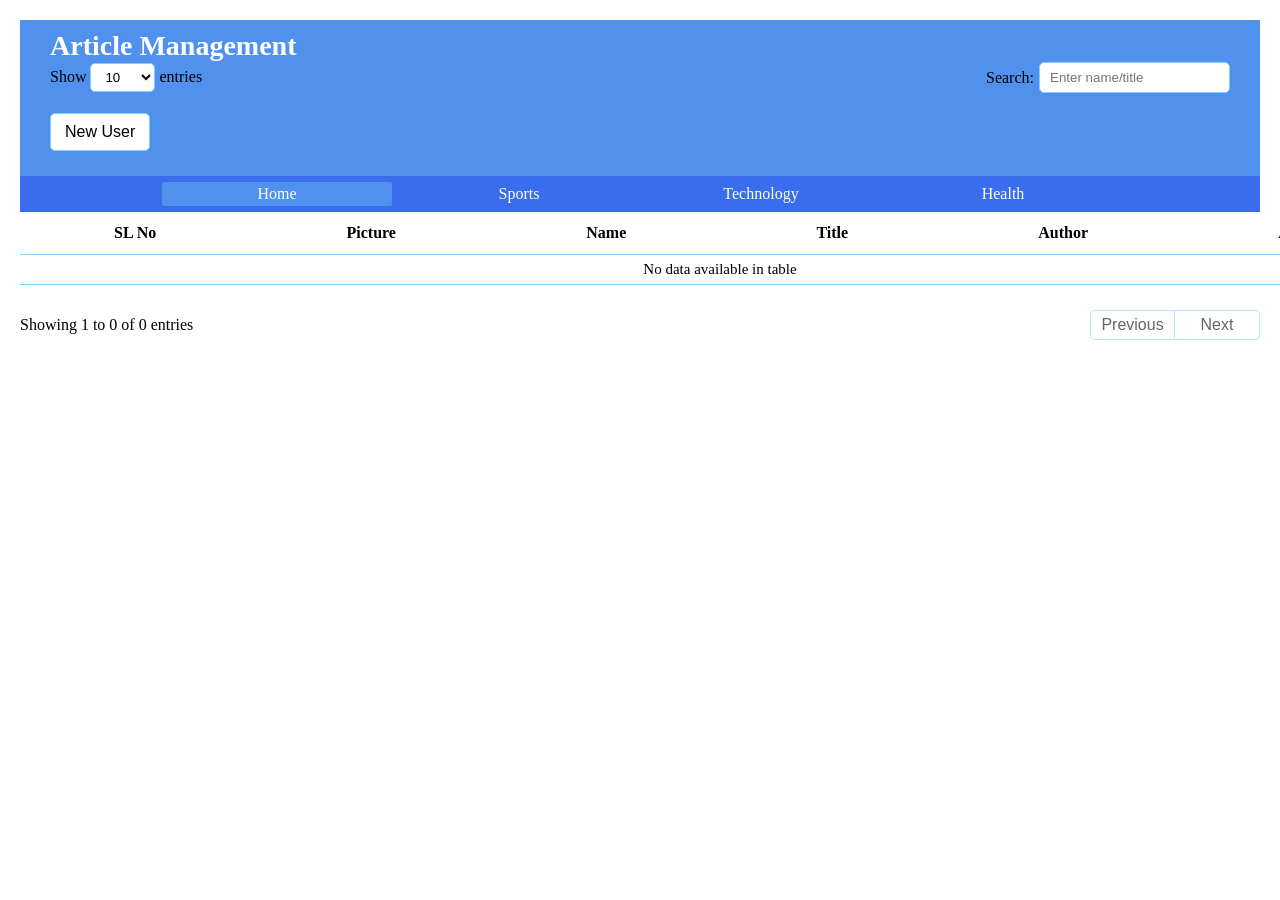
<file: index.html>
<!DOCTYPE html>
<html lang="en">
  <head>
    <meta charset="UTF-8" />
    <meta name="viewport" content="width=device-width, initial-scale=1.0" />

    <!--Font Awesome CDN-->
    <link
      rel="stylesheet"
      href="https://cdnjs.cloudflare.com/ajax/libs/font-awesome/6.2.1/css/all.min.css"
      integrity="sha512-MV7K8+y+gLIBoVD59lQIYicR65iaqukzvf/nwasF0nqhPay5w/9lJmVM2hMDcnK1OnMGCdVK+iQrJ7lzPJQd1w=="
      crossorigin="anonymous"
      referrerpolicy="no-referrer"
    />

    <title>Home</title>
    <link rel="stylesheet" href="style.css" />
  </head>
  <body>
    <main>
      <div class="container">
        <header>
          <div class="header">
            <h5>Article Management</h5>
            <div class="filterEntries">
              <div class="entries">
                Show
                <select name="" id="table_size">
                  <option value="10">10</option>
                  <option value="20">20</option>
                  <option value="50">50</option>
                  <option value="100">100</option>
                </select>
                entries
              </div>

              <div class="filter">
                <label for="search">Search:</label>
                <input
                  type="search"
                  name=""
                  id="search"
                  placeholder="Enter name/title"
                />
              </div>
            </div>

            <div class="addMemberBtn">
              <button>New User</button>
            </div>
          </div>
          <div class="menu-bar">
            <ul>
              <li class="active"><a href="index.html">Home</a></li>
              <li><a href="Sports.html" target="blank">Sports</a></li>
              <li>
                <a href="Technology.html" target="blank">Technology</a>
              </li>
              <li>
                <a href="Health.html" target="blank">Health</a>
              </li>
            </ul>
          </div>
        </header>

        <table>
          <thead>
            <tr class="heading">
              <th>SL No</th>
              <th>Picture</th>
              <th>Name</th>
              <th>Title</th>

              <th>Author</th>

              <th>Action</th>
            </tr>
          </thead>

          <tbody class="userInfo">
            <!-- <tr><td class="empty" colspan="11" align="center">No data available in table</td></tr> -->
            <!-- <tr>
                    <td>1</td>
                    <td><img src="./img/pic1.png" alt="" width="40" height="40"></td>
                    <td>John Doe</td>
                    
                    <td>New York</td>
                    <td>Front-End Developer</td>
                    
                    <td>
                        <button><i class="fa-regular fa-eye"></i></button>
                        <button><i class="fa-regular fa-pen-to-square"></i></button>
                        <button><i class="fa-regular fa-trash-can"></i></button>
                    </td>
                </tr>
                <tr>
                    <td>1</td>
                    <td><img src="./img/pic1.png" alt="" width="40" height="40"></td>
                    <td>John Doe</td>
                   
                    <td>New York</td>
                    <td>Front-End Developer</td>
                   
                    <td>
                        <button><i class="fa-regular fa-eye"></i></button>
                        <button><i class="fa-regular fa-pen-to-square"></i></button>
                        <button><i class="fa-regular fa-trash-can"></i></button>
                    </td>
                </tr>
                <tr>
                    <td>1</td>
                    <td><img src="./img/pic1.png" alt="" width="40" height="40"></td>
                    <td>John Doe</td>
                   
                    <td>New York</td>
                    <td>Front-End Developer</td>
                    
                    <td>
                        <button><i class="fa-regular fa-eye"></i></button>
                        <button><i class="fa-regular fa-pen-to-square"></i></button>
                        <button><i class="fa-regular fa-trash-can"></i></button>
                    </td>
                </tr>
                <tr>
                    <td>1</td>
                    <td><img src="./img/pic1.png" alt="" width="40" height="40"></td>
                    <td>John Doe</td>
                    
                    <td>New York</td>
                    <td>Front-End Developer</td>
                   
                    <td>
                        <button><i class="fa-regular fa-eye"></i></button>
                        <button><i class="fa-regular fa-pen-to-square"></i></button>
                        <button><i class="fa-regular fa-trash-can"></i></button>
                    </td>
                </tr> -->
          </tbody>
        </table>

        <footer>
          <span class="showEntries">Showing 1 to 10 of 50 entries</span>
          <div class="pagination">
            <!-- <button>Prev</button>
                <button class="active">1</button>
                <button>2</button>
                <button>3</button>
                <button>4</button>
                <button>5</button>
                <button>Next</button> -->
          </div>
        </footer>
      </div>

      <!--Popup Form-->

      <div class="dark_bg">
        <div class="popup">
          <header>
            <h2 class="modalTitle">Login</h2>
            <button class="closeBtn">&times;</button>
          </header>

          <div class="body">
            <form action="#" id="myForm">
              <div class="imgholder">
                <label for="uploadimg" class="upload">
                  <input type="file" name="" id="uploadimg" class="picture" />
                  <i class="fa-solid fa-plus"></i>
                </label>
                <img
                  src="img/user.png"
                  alt=""
                  width="150"
                  height="150"
                  class="img"
                />
              </div>

              <div class="inputFieldContainer">
                <div class="nameField">
                  <div class="form_control">
                    <label for="fName">Name:</label>
                    <input type="text" name="" id="fName" required />
                  </div>
                </div>

                <div class="post">
                  <div class="form_control">
                    <label for="position">Title:</label>
                    <input type="text" name="" id="position" required />
                  </div>
                </div>
                <div class="Salary">
                  <div class="form_control">
                    <label for="salary">Author:</label>
                    <input type="text" name="" id="salary" required />
                  </div>
                </div>
              </div>
            </form>
          </div>

          <footer class="popupFooter">
            <button form="myForm" class="submitBtn">Login</button>
          </footer>
        </div>
      </div>

      <script src="app.js"></script>
    </main>
  </body>
</html>
</file>
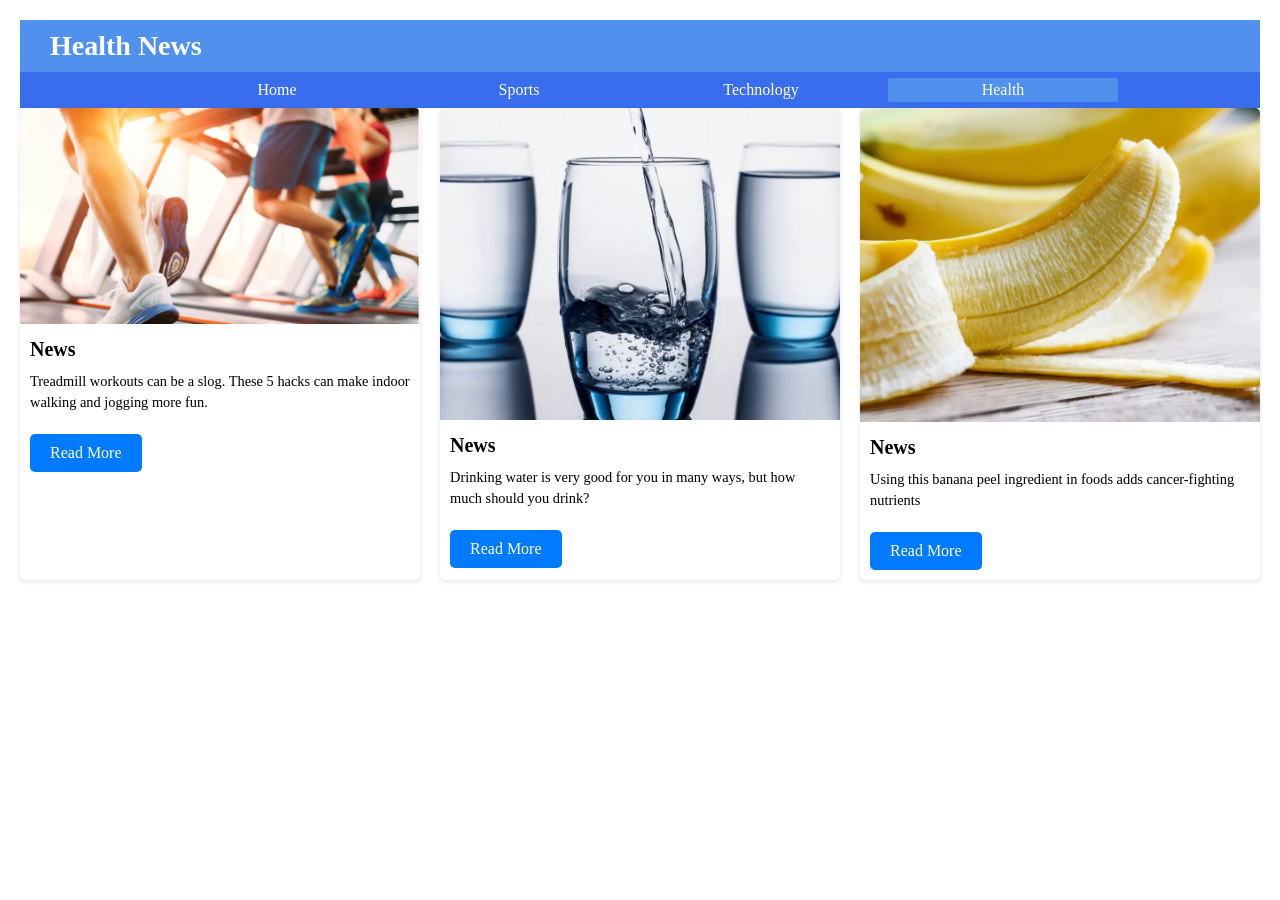
<file: Health.html>
<!DOCTYPE html>
<html lang="en">
  <head>
    <meta charset="UTF-8" />
    <meta name="viewport" content="width=device-width, initial-scale=1.0" />
    <link rel="stylesheet" href="style.css" />
    <title>Health</title>
  </head>
  <body>
    <main>
      <div class="header">
        <h5>Health News</h5>
      </div>
      <div class="menu-bar">
        <ul>
          <li><a href="index.html">Home</a></li>
          <li><a href="Sports.html" target="blank">Sports</a></li>
          <li>
            <a href="Technology.html" target="blank">Technology</a>
          </li>
          <li class="active">
            <a href="Health.html" target="blank">Health</a>
          </li>
        </ul>
      </div>

      <section class="news-section">
        <article class="news-article">
          <img src="img/img h 1.png" alt="News Image" />
          <h2>News</h2>
          <p>
            Treadmill workouts can be a slog. These 5 hacks can make indoor
            walking and jogging more fun.
          </p>
          <a href="#" class="read-more">Read More</a>
        </article>

        <article class="news-article">
          <img src="img/img h 2.png" alt="News Image" />
          <h2>News</h2>
          <p>
            Drinking water is very good for you in many ways, but how much
            should you drink?
          </p>
          <a href="#" class="read-more">Read More</a>
        </article>
        <article class="news-article">
          <img src="img/img h 3.png" alt="News Image" />
          <h2>News</h2>
          <p>
            Using this banana peel ingredient in foods adds cancer-fighting
            nutrients
          </p>
          <a href="#" class="read-more">Read More</a>
        </article>
      </section>
    </main>
  </body>
</html>
</file>
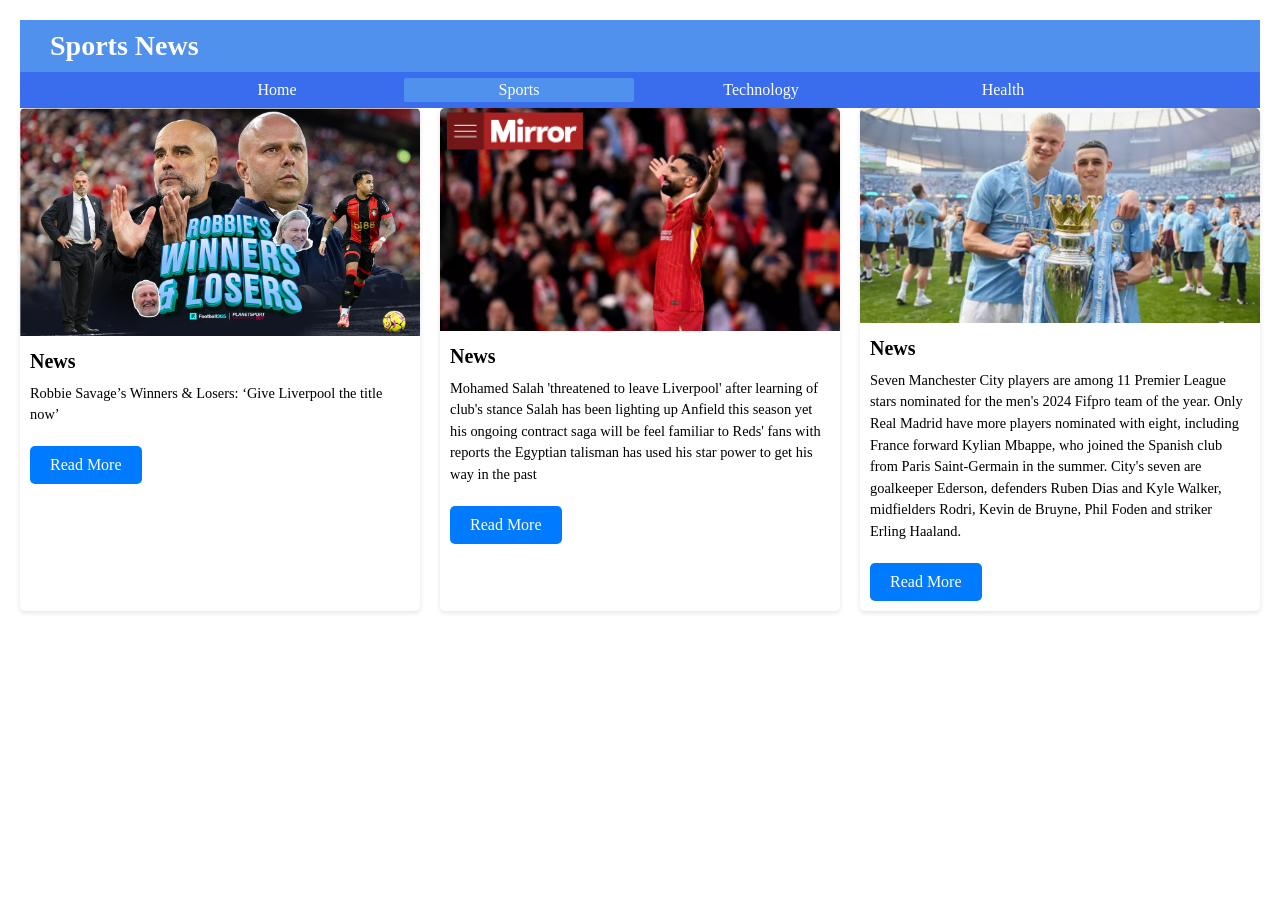
<file: Sports.html>
<!DOCTYPE html>
<html lang="en">
  <head>
    <meta charset="UTF-8" />
    <meta name="viewport" content="width=device-width, initial-scale=1.0" />
    <link rel="stylesheet" href="style.css" />
    <title>Sports</title>
  </head>
  <body>
    <main>
      <div class="header">
        <h5>Sports News</h5>
      </div>
      <div class="menu-bar">
        <ul>
          <li><a href="index.html">Home</a></li>
          <li class="active">
            <a href="Sports.html" target="blank">Sports</a>
          </li>
          <li>
            <a href="Technology.html" target="blank">Technology</a>
          </li>
          <li>
            <a href="Health.html" target="blank">Health</a>
          </li>
        </ul>
      </div>

      <section class="news-section">
        <article class="news-article">
          <img src="img/img sp 1.png" alt="News Image" />
          <h2>News</h2>
          <p>
            Robbie Savage’s Winners & Losers: ‘Give Liverpool the title now’
          </p>
          <a href="#" class="read-more">Read More</a>
        </article>

        <article class="news-article">
          <img src="img/img sp 2.png" alt="News Image" />
          <h2>News</h2>
          <p>
            Mohamed Salah 'threatened to leave Liverpool' after learning of
            club's stance Salah has been lighting up Anfield this season yet his
            ongoing contract saga will be feel familiar to Reds' fans with
            reports the Egyptian talisman has used his star power to get his way
            in the past
          </p>
          <a href="#" class="read-more">Read More</a>
        </article>
        <article class="news-article">
          <img src="img/img sp 3.png" alt="News Image" />
          <h2>News</h2>
          <p>
            Seven Manchester City players are among 11 Premier League stars
            nominated for the men's 2024 Fifpro team of the year. Only Real
            Madrid have more players nominated with eight, including France
            forward Kylian Mbappe, who joined the Spanish club from Paris
            Saint-Germain in the summer. City's seven are goalkeeper Ederson,
            defenders Ruben Dias and Kyle Walker, midfielders Rodri, Kevin de
            Bruyne, Phil Foden and striker Erling Haaland.
          </p>
          <a href="#" class="read-more">Read More</a>
        </article>
      </section>
    </main>
  </body>
</html>
</file>
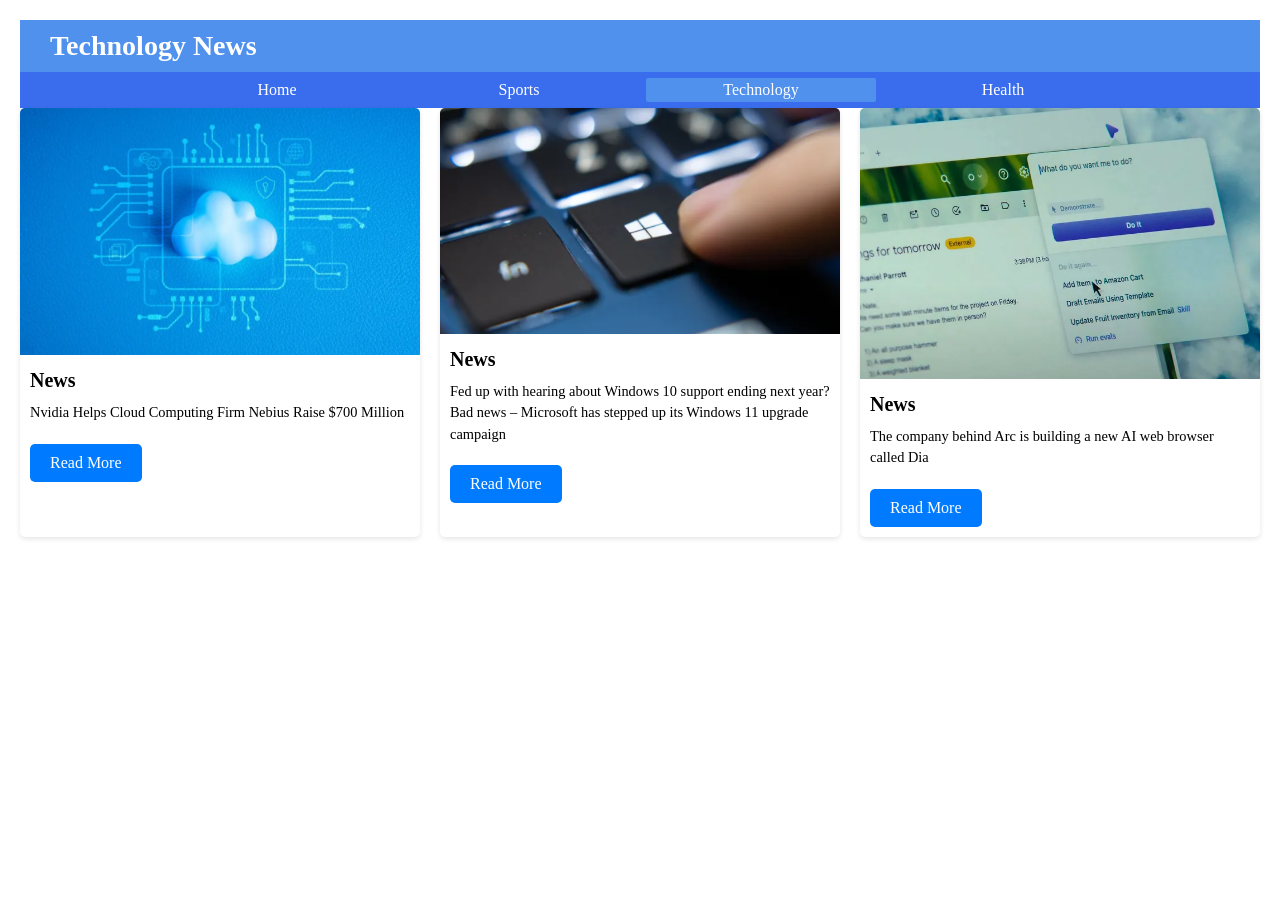
<file: Technology.html>
<!DOCTYPE html>
<html lang="en">
  <head>
    <meta charset="UTF-8" />
    <meta name="viewport" content="width=device-width, initial-scale=1.0" />
    <link rel="stylesheet" href="style.css" />
    <title>Technology</title>
  </head>
  <body>
    <main>
      <div class="header">
        <h5>Technology News</h5>
      </div>
      <div class="menu-bar">
        <ul>
          <li><a href="index.html">Home</a></li>
          <li><a href="Sports.html" target="blank">Sports</a></li>
          <li class="active">
            <a href="Technology.html" target="blank">Technology</a>
          </li>
          <li>
            <a href="Health.html" target="blank">Health</a>
          </li>
        </ul>
      </div>

      <section class="news-section">
        <article class="news-article">
          <img src="img/img tg 1.png" alt="News Image" />
          <h2>News</h2>
          <p>Nvidia Helps Cloud Computing Firm Nebius Raise $700 Million</p>
          <a href="#" class="read-more">Read More</a>
        </article>

        <article class="news-article">
          <img src="img/img tg 2.png" alt="News Image" />
          <h2>News</h2>
          <p>
            Fed up with hearing about Windows 10 support ending next year? Bad
            news – Microsoft has stepped up its Windows 11 upgrade campaign
          </p>
          <a href="#" class="read-more">Read More</a>
        </article>
        <article class="news-article">
          <img src="img/img tg 3.png" alt="News Image" />
          <h2>News</h2>
          <p>
            The company behind Arc is building a new AI web browser called Dia
          </p>
          <a href="#" class="read-more">Read More</a>
        </article>
      </section>
    </main>
  </body>
</html>
</file>
<file: style.css>
@import url("https://fonts.googleapis.com/css2?family=Nunito:wght@300&family=Poppins:wght@100;200;300;400&display=swap");

:root {
  --dark1: #ffffff4d;
  --dark2: #ffffff;
  --dark3: #ffffff;
  --dark4: #ffffff;
  --dark5: #345ed3;
  --dark6: #83cfff;
  --dark7: #3b84fa;
  --dark8: #000000;
  --dark9: #ffffff;
  --red1: #3a77e9;
}
.container header .filterEntries {
  display: flex;
  justify-content: space-between;
  align-items: center;
  margin-bottom: 20px;
}
.filterEntries .entries {
  color: var(--dark8);
}

.filterEntries .entries select,
.filterEntries .filter input {
  padding: 7px 10px;
  border: 1px solid var(--dark6);
  color: var(--dark8);
  background: var(--dark4);
  border-radius: 5px;
  outline: none;
  transition: 0.3s;
  cursor: pointer;
}

.filterEntries .entries select {
  padding: 5px 10px;
}

.filterEntries .filter {
  display: flex;
  align-items: center;
}

.filter label {
  color: var(--dark8);
  margin-right: 5px;
}

.filter input:focus {
  border-color: var(--dark7);
}

.container header .addMemberBtn {
  margin-bottom: 15px;
}

header .addMemberBtn button,
.popup header .closeBtn,
.popup footer .submitBtn {
  padding: 9px 14px;
  color: var(--dark8);
  background: transparent;
  font-size: 16px;
  cursor: pointer;
  pointer-events: auto;
  outline: none;
  border: 1px solid var(--dark6);
  background: var(--dark4);
  border-radius: 5px;
}

.menu-bar {
  background: rgb(58, 109, 237);
  text-align: center;
}
.menu-bar ul {
  display: inline-flex;
  list-style: none;
  color: #ffffff;
}
.menu-bar ul li {
  width: 230px;
  margin: 6px;
  padding: 3px;
}
.menu-bar ul li a {
  text-decoration: none;
  color: #ffffff;
}
.active,
.menu-bar ul li:hover {
  background: #4f91ed;
  border-radius: 2px;
}
.sub-menu-1 {
  display: none;
}
.menu-bar ul li:hover .sub-menu-1 {
  display: block;
  position: absolute;
  background: #4f91ed;
  margin-top: 1px;
  margin-left: -1px;
}
.menu-bar ul li:hover .sub-menu-1 ul {
  display: block;
  margin: 5px;
}
.menu-bar ul li:hover .sub-menu-1 ul li a:hover {
  color: rgb(0, 0, 0);
}

.addMemberBtn button:hover {
  background: var(--dark5);
}

.container table {
  border-collapse: collapse;
  text-align: left;
}

table .heading {
  background: var(--dark5);
  background: transparent;
  color: var(--dark8);
}

table .heading th:hover {
  background: var(--dark4);
  transition: 0.3s;
}

table tr th,
table tr td {
  padding: 6px 84px;
  color: var(--dark8);
  vertical-align: middle;
}

table tr th {
  padding: 12px 94px;
}

table tr td:nth-child(1),
table tr td:nth-child(2) {
  text-align: center;
}

table tr td img {
  vertical-align: middle;
}
table tr:hover {
  cursor: pointer;
  background: var(--dark9);
}

table tr td {
  border-bottom: 1px solid var(--dark6);
}

table tbody tr:first-child td {
  border-top: 1px solid var(--dark6);
}

table tbody tr:nth-child(odd) {
  background: var(--dark9);
}

table tbody tr:nth-child(odd) > td:nth-child(3) {
  background: var(--dark4);
}

table tr td {
  font-size: 15px;
}

table td button {
  margin: 0 3px;
  padding: 5px;
  width: 35px;
  background: var(--dark5);
  color: var(--dark8);
  font-size: 16px;
  cursor: pointer;
  pointer-events: auto;
  outline: none;
  border: 1px solid var(--dark7);
}

.container footer {
  margin-top: 25px;
  font-size: 16px;
  display: flex;
  justify-content: space-between;
  align-items: center;
}

.container footer span {
  color: var(--dark8);
}

footer .pagination {
  display: flex;
}

footer .pagination button {
  width: 40px;
  padding: 5px 0;
  color: var(--dark8);
  background: transparent;
  font-size: 16px;
  cursor: pointer;
  pointer-events: auto;
  outline: none;
  border: 1px solid var(--dark6);
  border-left: none;
  margin: 0;
}

.pagination button:first-child {
  width: 85px;
  border-top-left-radius: 5px;
  border-bottom-left-radius: 5px;
  border-left: 1px solid var(--dark6);
  opacity: 0.6;
  pointer-events: none;
}

.pagination button:last-child {
  width: 85px;
  border-top-right-radius: 5px;
  border-bottom-right-radius: 5px;
  opacity: 0.6;
  pointer-events: none;
}
.pagination button.active,
.pagination button:hover {
  background: var(--red1);
}

.pagination button.act:first-child {
  opacity: 1;
  pointer-events: auto;
}

.pagination button.act:last-child {
  opacity: 1;
  pointer-events: auto;
}

table tr .empty {
  padding: 6px;
  background: var(--dark9);
}

/* Popup Form */

.dark_bg {
  position: fixed;
  top: 0;
  left: 0;
  width: 100%;
  height: 100%;
  background: rgba(0, 0, 0, 0.6);
  display: flex;
  justify-content: center;
  align-items: center;
  opacity: 0;
  visibility: hidden;
}

.popup {
  border-radius: 5px;
  box-shadow: 3px 3px 20px rgba(0, 0, 0, 0.3);
  background: var(--dark6);
  transition: 0.4s;
  user-select: none;
  transform: scale(0.7);
  opacity: 0;
  visibility: hidden;
}

.popup header {
  display: flex;
  justify-content: space-between;
  align-items: center;
  border-bottom: 1px solid var(--dark7);
  padding: 10px 20px;
}

.popup header .closeBtn {
  font-size: 30px;
  font-weight: 300;
  padding: 0 15px;
}

.popup header .closeBtn:hover,
.popup footer .submitBtn:hover {
  border-color: var(--dark7);
  transition: 0.3s;
}

.popup footer {
  border-top: 1px solid var(--dark7);
  padding: 12px 20px;
  text-align: right;
}

.popup form {
  padding: 10px 20px;
  display: flex;
  align-items: flex-start;
}

.popup .imgholder {
  width: 150px;
  height: 150px;
  box-shadow: 0 0 5px rgba(0, 0, 0, 0.5);
  border-radius: 8px;
  overflow: hidden;
  position: relative;
  margin-right: 50px;
  margin-top: 15px;
}

.popup .imgholder .upload {
  position: absolute;
  bottom: 0;
  left: 0;
  width: 100%;
  height: 80px;
  background: rgba(0, 0, 0, 0.3);
  justify-content: center;
  align-items: center;
  z-index: 1;
  cursor: pointer;
  display: none;
}

.imgholder:hover .upload {
  display: flex;
}

.imgholder .upload input {
  display: none;
}

.imgholder .upload i {
  color: #fff;
  font-size: 35px;
  font-weight: 300;
}

.imgholder .img {
  width: 100%;
  height: 100%;
}

form .inputFieldContainer .nameField,
form .inputFieldContainer .post,
form .inputFieldContainer .Salary {
  display: flex;
  justify-content: space-between;
  gap: 15px;
}

form .inputFieldContainer .nameField input,
form .inputFieldContainer .post input form .inputFieldContainer .Salary input {
  width: 200px;
}

.inputFieldContainer .form_control {
  margin: 10px 0;
}

.inputFieldContainer .form_control label {
  display: block;
  color: var(--dark8);
  margin-bottom: 5px;
}

.form_control input {
  padding: 10px;
  border: 1px solid var(--dark6);
  color: var(--dark8);
  background: var(--dark4);
  border-radius: 5px;
  outline: none;
  transition: 0.3s;
  width: 100%;
}

.form_control input:focus,
.form_control input:valid {
  border-color: var(--dark7);
}

input::-webkit-inner-spin-button,
input::-webkit-outer-spin-button {
  display: none;
}

.active {
  transform: scale(1);
  opacity: 1;
  visibility: visible;
}

main {
  padding: 20px;
}

.news-section {
  display: flex;
  flex-wrap: wrap;
  gap: 20px;
}

.news-article {
  background: #fff;
  border-radius: 5px;
  box-shadow: 0 2px 5px rgba(0, 0, 0, 0.1);
  overflow: hidden;
  flex: 1 1 calc(33% - 20px);
  min-width: 300px;
  max-width: 400px;
}

.news-article img {
  width: 100%;
  height: auto;
}

.news-article h2 {
  margin: 10px;
  font-size: 1.25rem;
}

.news-article p {
  margin: 10px;
  font-size: 0.9rem;
  line-height: 1.5;
}

.news-article .read-more {
  display: inline-block;
  margin: 10px;
  padding: 10px 20px;
  background-color: #007bff;
  color: #fff;
  text-decoration: none;
  border-radius: 5px;
  transition: background-color 0.3s ease;
}

.news-article .read-more:hover {
  background-color: #0056b3;
}

* {
  padding: 0%;
  margin: 0%;
  box-sizing: border-box;
}
.header {
  width: 100%;
  padding: 10px 30px;
  background-color: #4f91ed;
}
.header h5 {
  font-weight: bold;
  font-family: Verdana;
  font-size: 28px;
  color: white;
}
</file>
